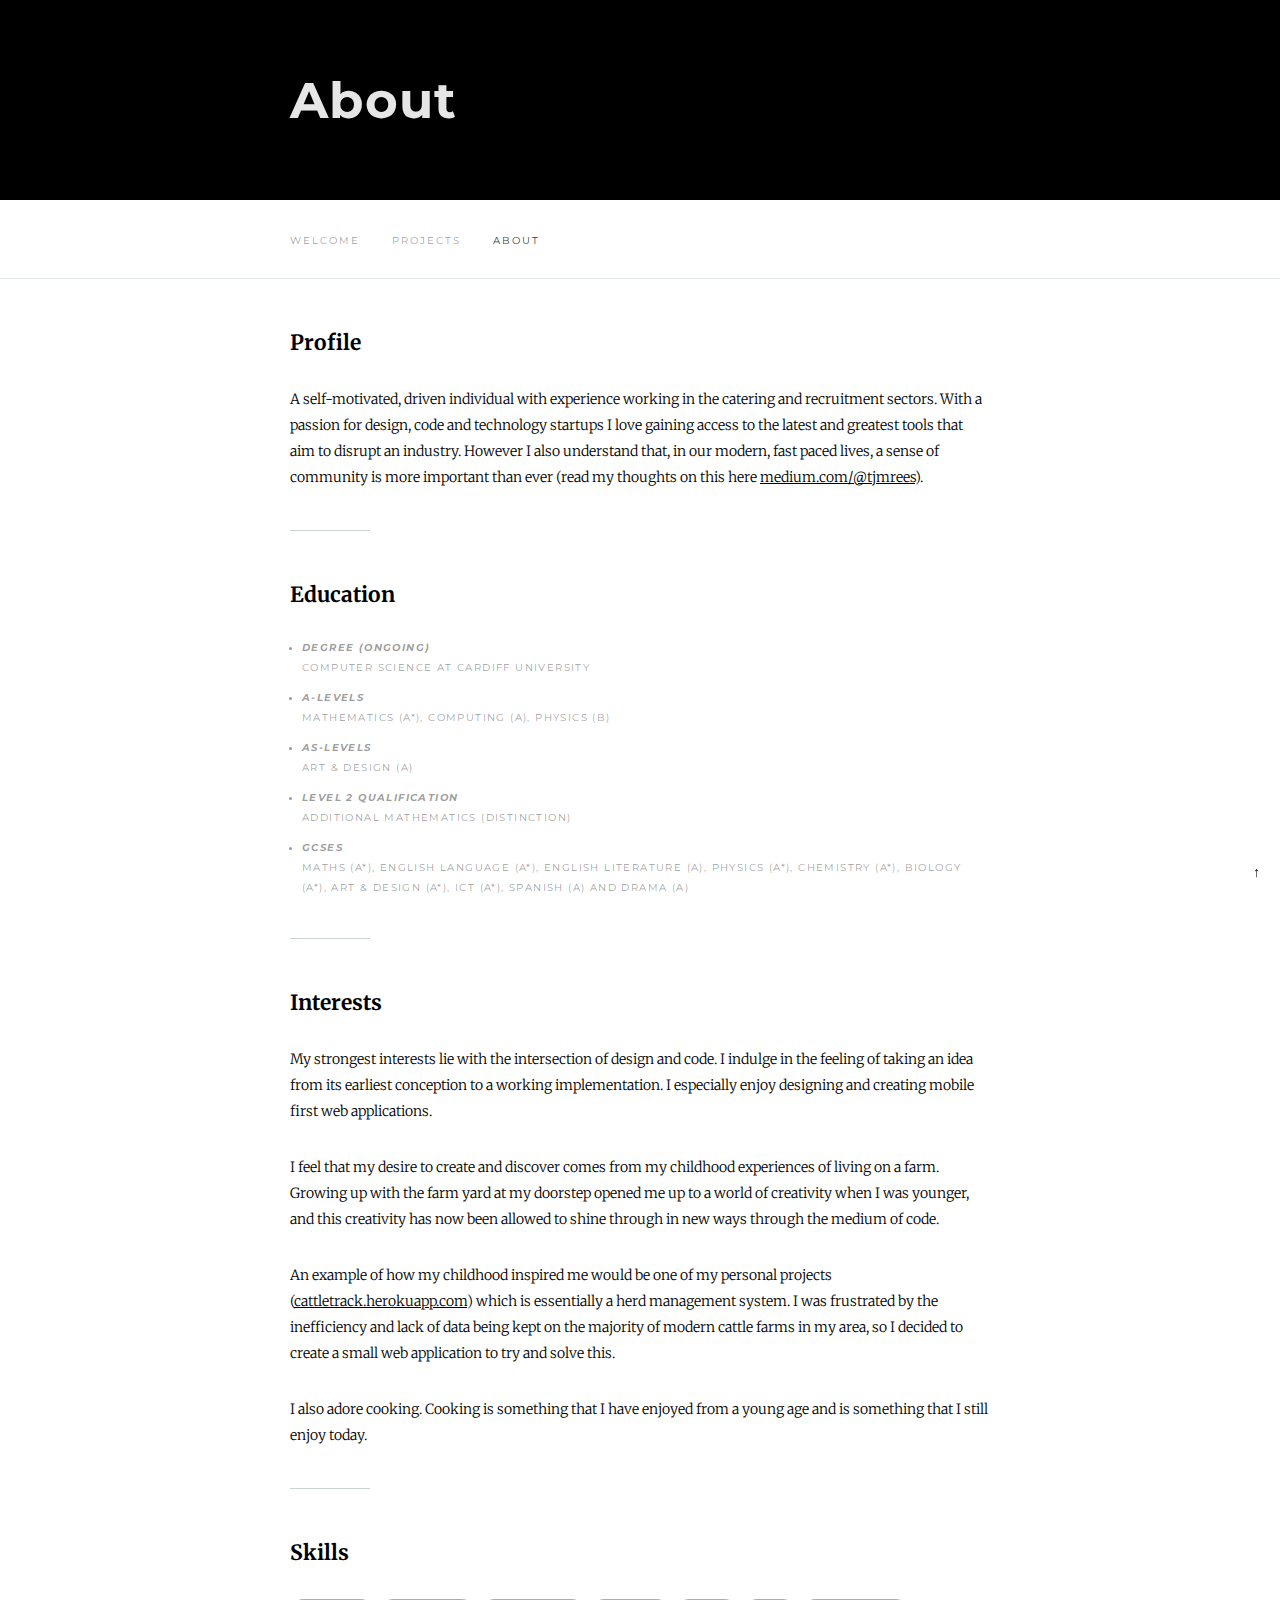
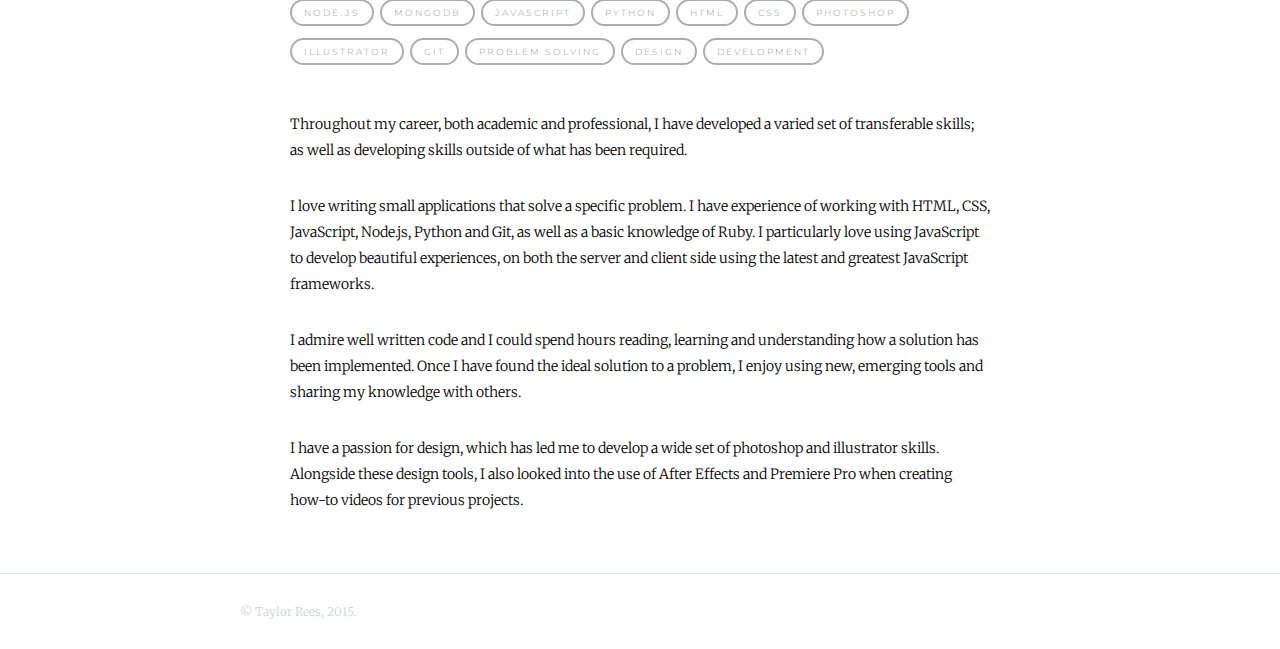
<file: about.html>
<!DOCTYPE html>
<html>
  <head>
    <meta http-equiv="Content-Type" content="text/html; charset=utf-8">
    <meta name="description" content="Taylor Rees, designer, developer and maker. Welcome to my portfolio.">
    <meta name="keywords" content="designer, developer, maker, builder, creator">
    <meta name="viewport" content="width=device-width, initial-scale=1, user-scalable=0">
    <link rel="stylesheet" href="assets/css/style.css" charset="utf-8">
    <link rel="shortcut icon" href="assets/images/favicon.png" type="image/x-icon">
    <title>About | Taylor Rees</title>
  </head>
  <body>

    <a data-scroll class="to-top" href="#" title="To top">&uarr;</a>

    <header>
      <div class="cover-image cover-image--article" style="background-color:black">
        <div class="cover-image-overlay">
          <div class="cover-text">
            <h1 class="cover-title">About</h1>
          </div>
        </div>
      </div>
    </header>

    <nav class="h-list site-nav">
      <ul>
        <li><a href="index.html">Welcome</a></li>
        <li><a href="projects.html">Projects</a></li>
        <li><a class="active" href="about.html">About</a></li>
      </ul>
    </nav>

    <section>
      <article id="profile">

        <h2>Profile</h2>
        <p>
          A self-motivated, driven individual with experience working in the catering and recruitment sectors. With a passion for design, code and technology startups I love gaining access to the latest and greatest tools that aim to disrupt an industry. However I also understand that, in our modern, fast paced lives, a sense of community is more important than ever (read my thoughts on this here <a href="https://medium.com/@tjmrees" target="_blank">medium.com/@tjmrees</a>).
        </p>

        <hr>

      </article>

      <article id="education">

        <h2>Education</h2>
        <div class="v-list">
          <ul>
            <li>
              <a>
                <em><strong>Degree (Ongoing)</strong></em>
                <br>Computer Science at Cardiff University
              </a>
            </li>
            <li>
              <a>
                <em><strong>A-Levels</strong></em>
                <br>Mathematics (A*), Computing (A), Physics (B)
              </a>
            </li>
            <li>
              <a>
                <em><strong>AS-Levels</strong></em>
                <br>Art &amp; Design (A)
              </a>
            </li>
            <li>
              <a>
                <em><strong>Level 2 Qualification</strong></em>
                <br>Additional Mathematics (Distinction)
              </a>
            </li>
            <li>
              <a>
                <em><strong>GCSEs</strong></em>
                <br>Maths (A*), English Language (A*), English Literature (A), Physics (A*), Chemistry (A*), Biology (A*), Art &amp; Design (A*), ICT (A*), Spanish (A) and Drama (A)
              </a>
            </li>
          </ul>
        </div>

        <hr>

      </article>

      <article id="interests">

        <h2>Interests</h2>

        <p>
          My strongest interests lie with the intersection of design and code. I indulge in the feeling of taking an idea from its earliest conception to a working implementation. I especially enjoy designing and creating mobile first web applications.
        </p>

        <p>
          I feel that my desire to create and discover comes from my childhood experiences of living on a farm. Growing up with the farm yard at my doorstep opened me up to a world of creativity when I was younger, and this creativity has now been allowed to shine through in new ways through the medium of code.
        </p>

        <p>
          An example of how my childhood inspired me would be one of my personal projects (<a href="http://cattletrack.herokuapp.com" target="_blank">cattletrack.herokuapp.com</a>) which is essentially a herd management system. I was frustrated by the inefficiency and lack of data being kept on the majority of modern cattle farms in my area, so I decided to create a small web application to try and solve this.
        </p>

        <p>
          I also adore cooking. Cooking is something that I have enjoyed from a young age and is something that I still enjoy today.
        </p>

        <hr>

      </article>
      <article id="skills">

        <h2>Skills</h2>

        <div class="tags">
          <span class="tag">Node.js</span>
          <span class="tag">Mongodb</span>
          <span class="tag">JavaScript</span>
          <span class="tag">Python</span>
          <span class="tag">HTML</span>
          <span class="tag">CSS</span>
          <span class="tag">Photoshop</span>
          <span class="tag">Illustrator</span>
          <span class="tag">Git</span>
          <span class="tag">Problem Solving</span>
          <span class="tag">Design</span>
          <span class="tag">Development</span>
        </div>

        <p>
          Throughout my career, both academic and professional, I have developed a varied set of transferable skills; as well as developing skills outside of what has been required.
        </p>

        <p>
          I love writing small applications that solve a specific problem. I have experience of working with HTML, CSS, JavaScript, Node.js, Python and Git, as well as a basic knowledge of Ruby. I particularly love using JavaScript to develop beautiful experiences, on both the server and client side using the latest and greatest JavaScript frameworks.
        </p>

        <p>
          I admire well written code and I could spend hours reading, learning and understanding how a solution has been implemented. Once I have found the ideal solution to a problem, I enjoy using new, emerging tools and sharing my knowledge with others.
        </p>

        <p>
          I have a passion for design, which has led me to develop a wide set of photoshop and illustrator skills. Alongside these design tools, I also looked into the use of After Effects and Premiere Pro when creating how-to videos for previous projects.
        </p>

      </article>

    </section>

    <footer class="page-footer">
      <div>
        &copy; Taylor Rees, 2015.
      </div>
    </footer>

    <script src="assets/js/smooth-scroll.js"></script>
    <script>
      smoothScroll.init({
        updateURL: true,
        offset: 40
      });
    </script>

  </body>
</html>
</file>
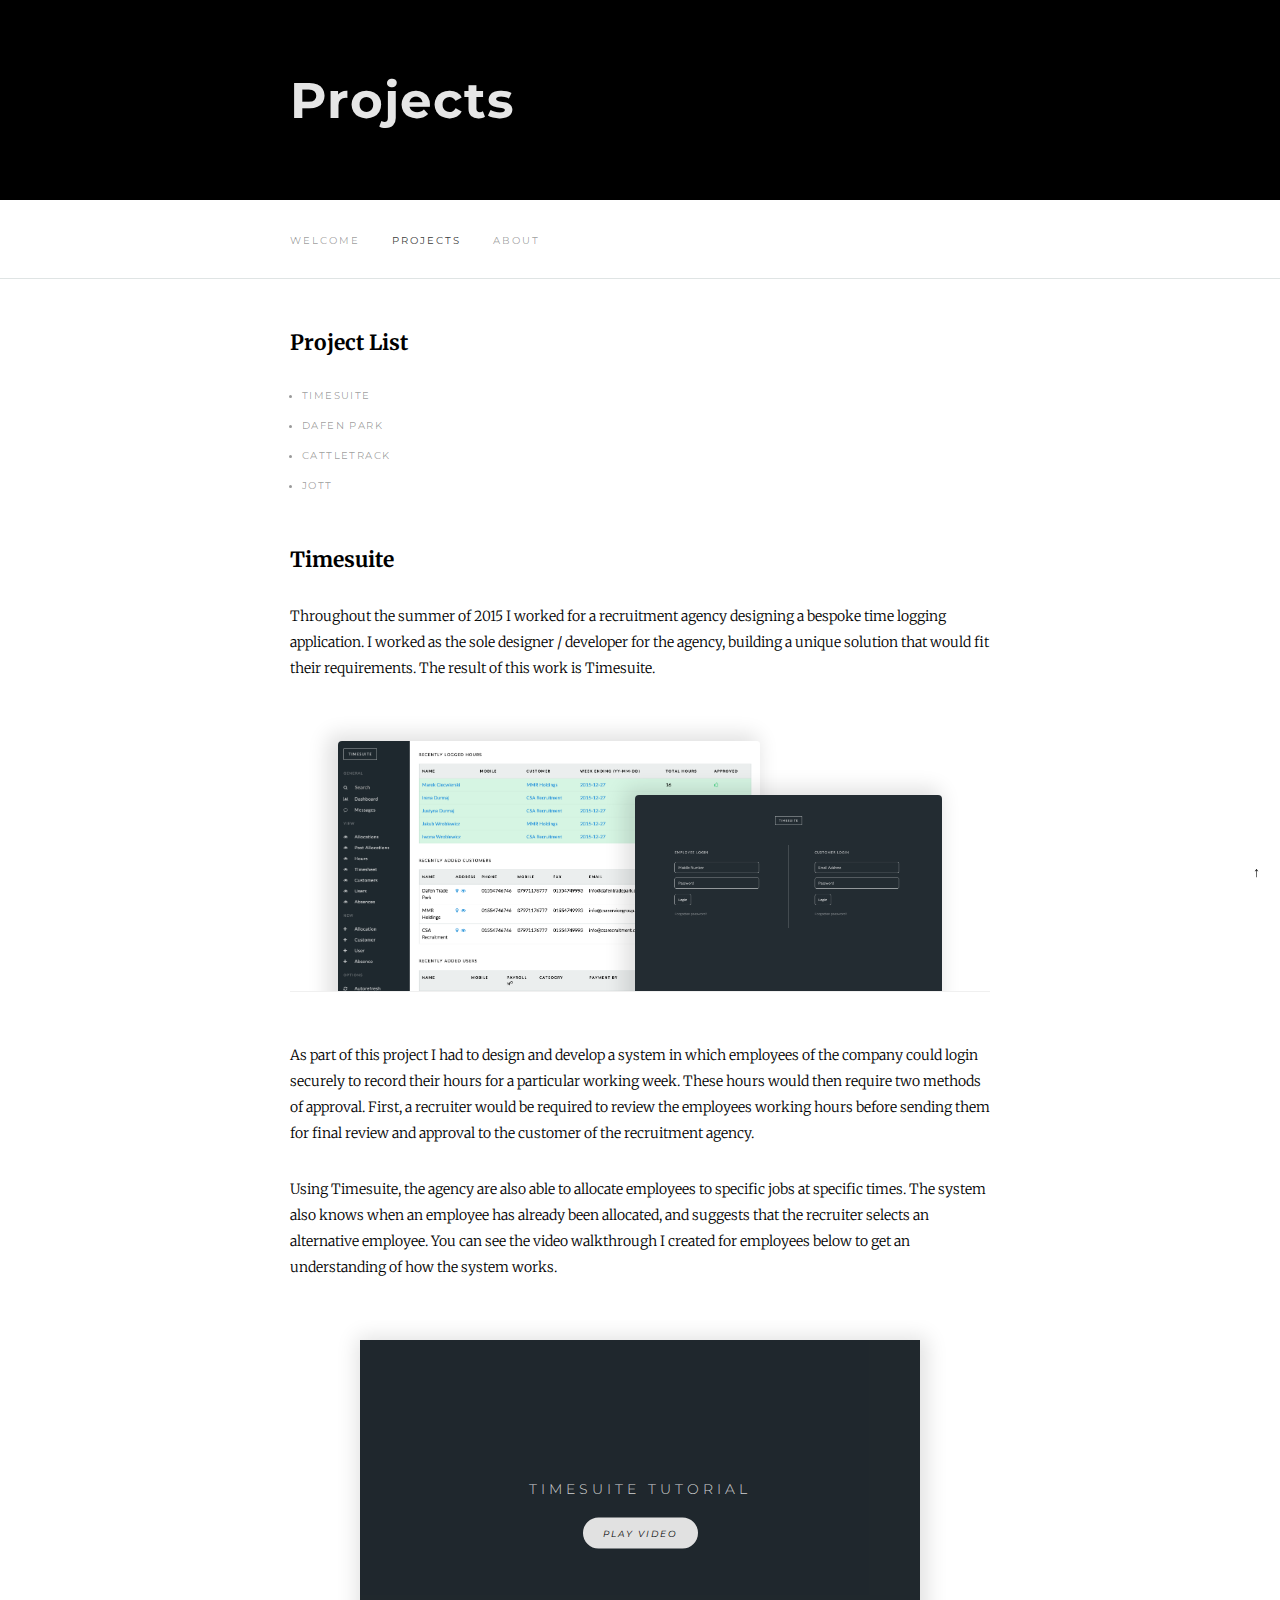
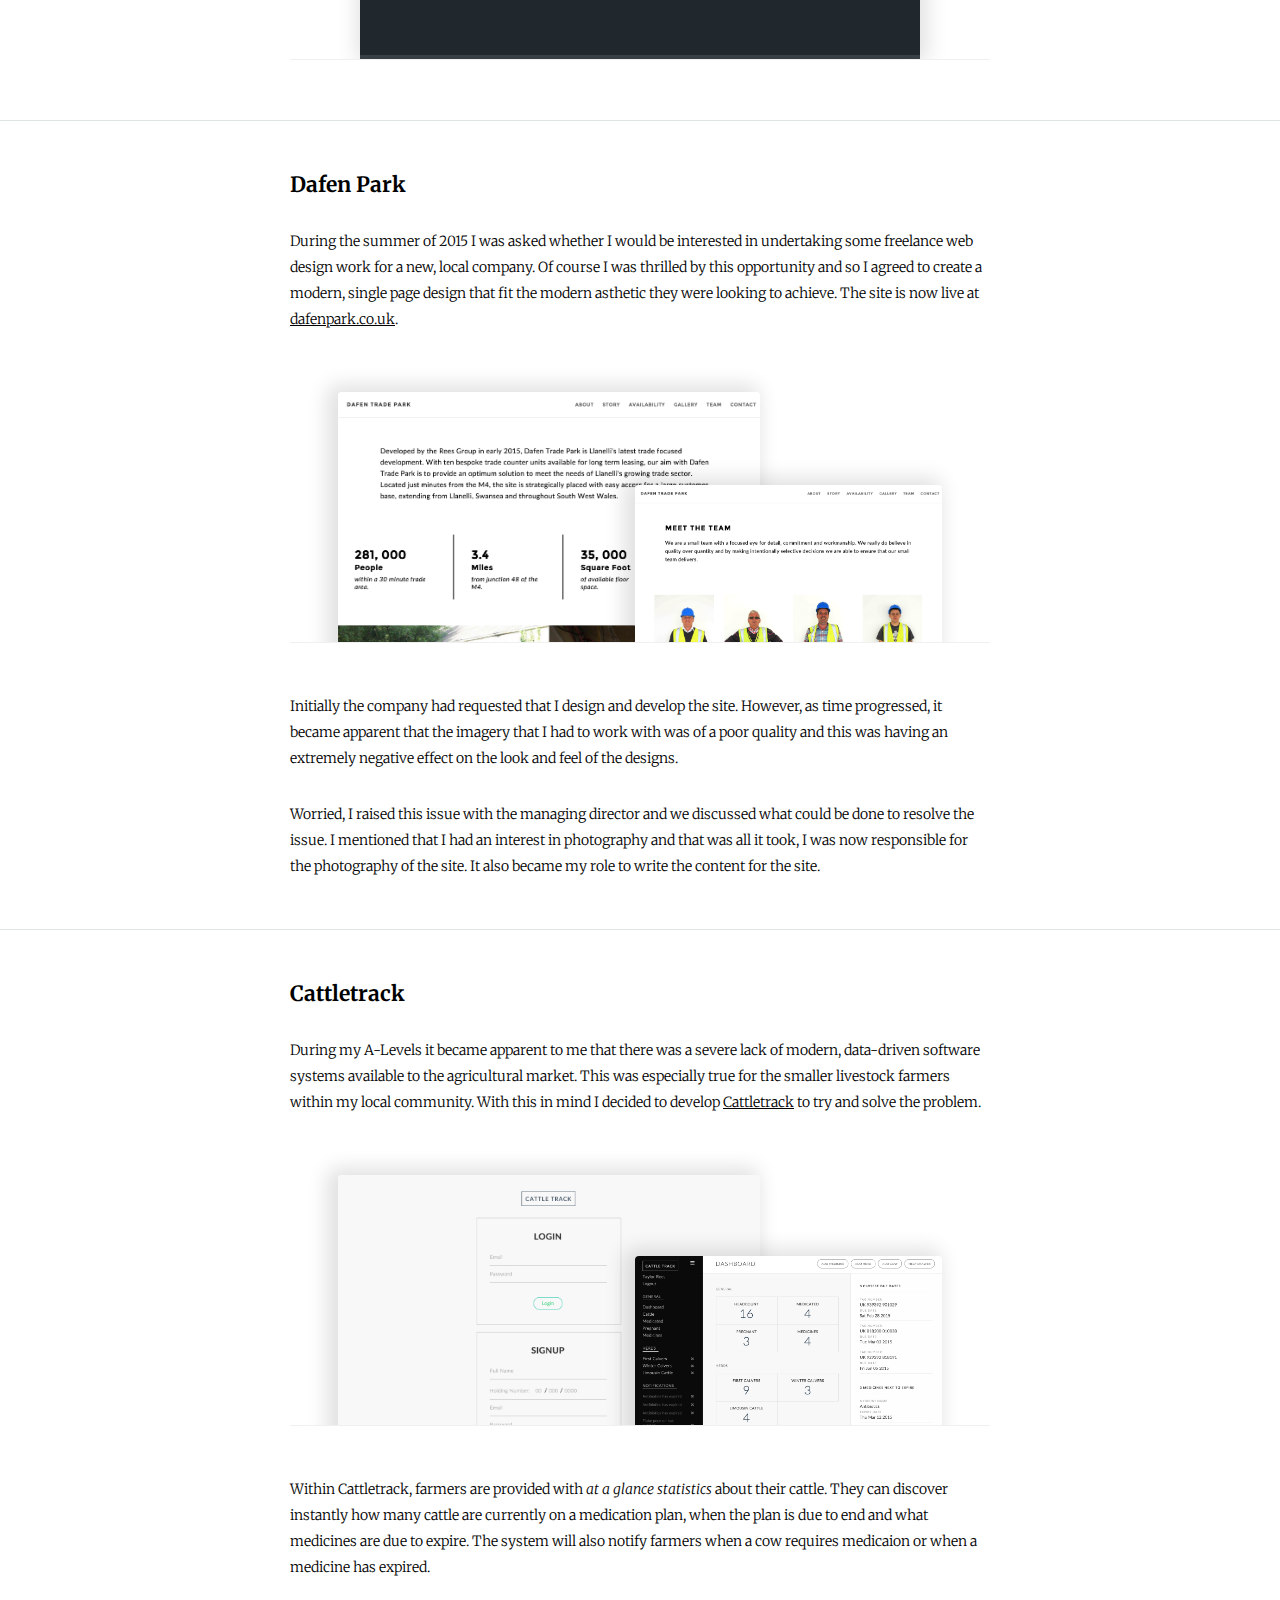
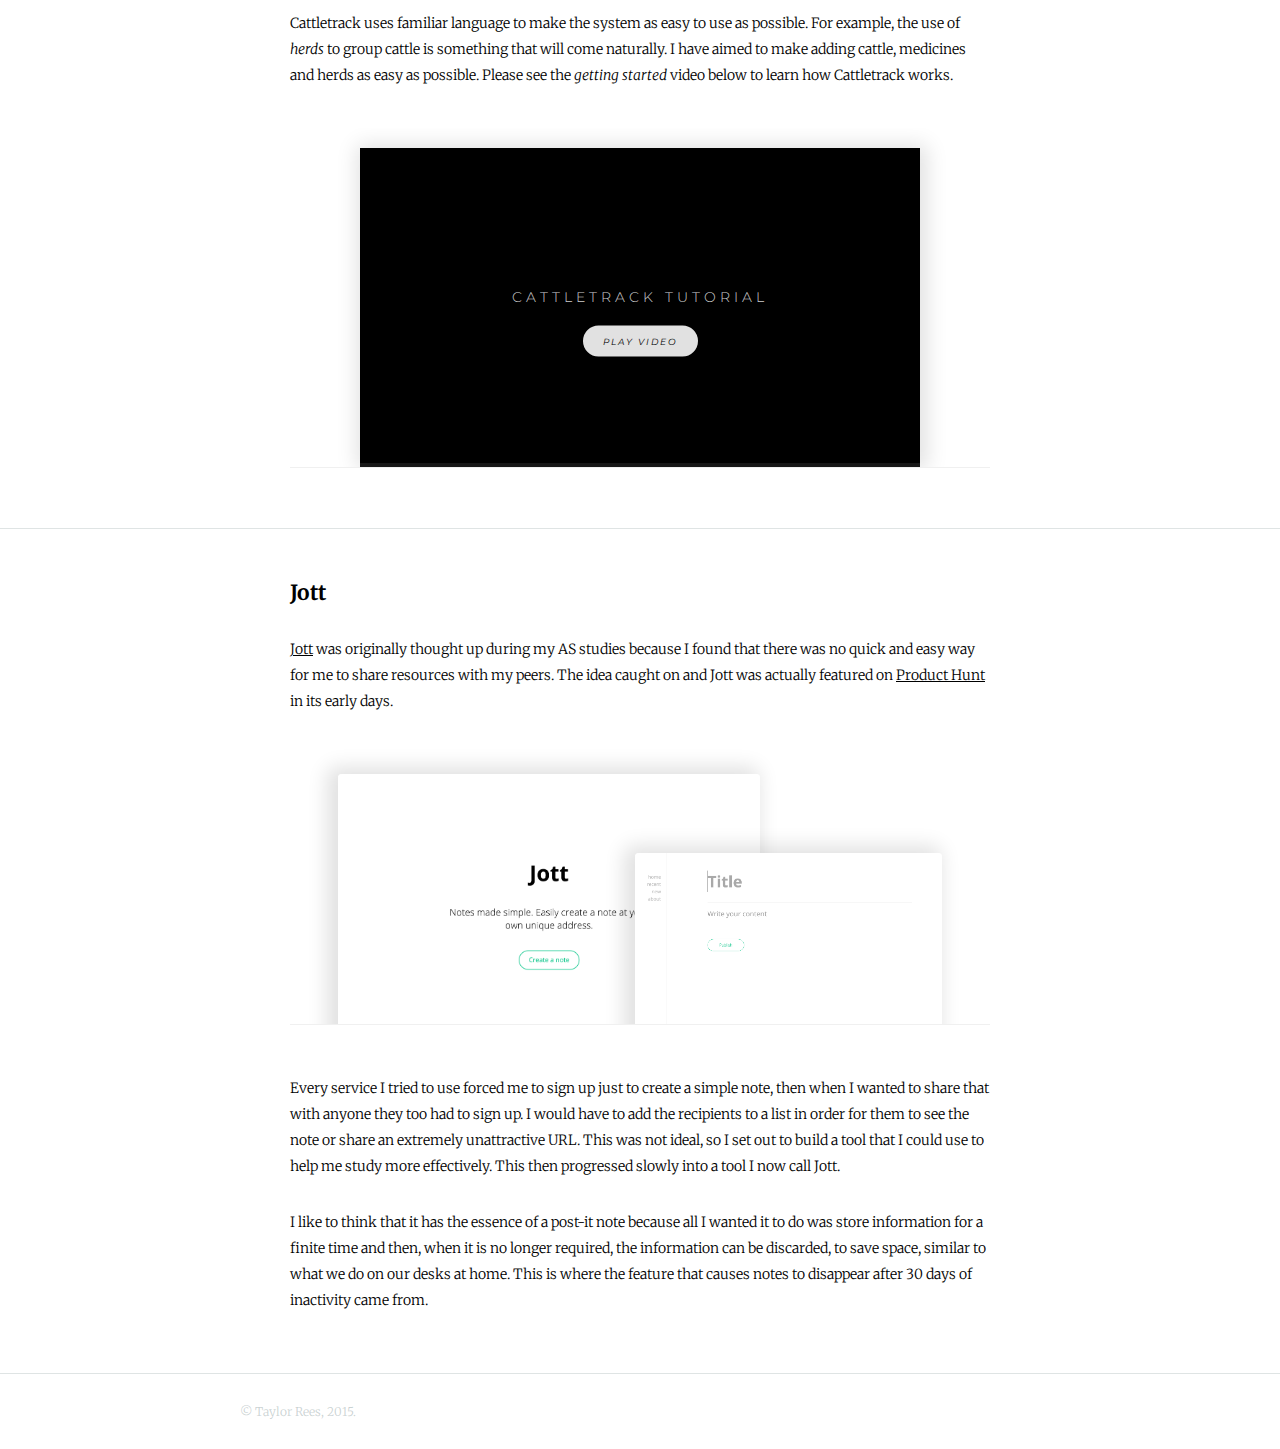
<file: projects.html>
<!DOCTYPE html>
<html>
  <head>
    <meta http-equiv="Content-Type" content="text/html; charset=utf-8">
    <meta name="description" content="Taylor Rees, designer, developer and maker. Welcome to my portfolio.">
    <meta name="keywords" content="designer, developer, maker, builder, creator">
    <meta name="viewport" content="width=device-width, initial-scale=1, user-scalable=0">
    <link rel="stylesheet" href="assets/css/style.css" charset="utf-8">
    <link rel="shortcut icon" href="assets/images/favicon.png" type="image/x-icon">
    <title>Projects | Taylor Rees</title>
  </head>
  <body>

    <a data-scroll class="to-top" href="#" title="To top">&uarr;</a>

    <header>
      <div class="cover-image cover-image--article" style="background:black">
        <div class="cover-image-overlay">
          <div class="cover-text">
            <h1 class="cover-title">Projects</h1>
          </div>
        </div>
      </div>
    </header>

    <nav class="h-list site-nav">
      <ul>
        <li><a href="index.html">Welcome</a></li>
        <li><a class="active" href="projects.html">Projects</a></li>
        <li><a href="about.html">About</a></li>
      </ul>
    </nav>

    <section>
      <article>

        <h2>Project List</h2>
        <nav class="v-list">
          <ul>
            <li><a data-scroll href="#timesuite">Timesuite</a></li>
            <li><a data-scroll href="#dafenpark">Dafen Park</a></li>
            <li><a data-scroll href="#cattletrack">Cattletrack</a></li>
            <li><a data-scroll href="#jott">Jott</a></li>
          </ul>
        </nav>
      </article>
    </section>

    <section>

      <article class="project" id="timesuite">

        <h2>Timesuite</h2>

        <p>
          Throughout the summer of 2015 I worked for a recruitment agency designing a bespoke time logging application. I worked as the sole designer / developer for the agency, building a unique solution that would fit their requirements. The result of this work is Timesuite.
        </p>

        <a class="screenshots">
          <img class="main" src="assets/images/timesuite-dashboard.png"/>
          <img class="secondary" src="assets/images/timesuite.png"/>
        </a>

        <p>
          As part of this project I had to design and develop a system in which employees of the company could login securely to record their hours for a particular working week. These hours would then require two methods of approval. First, a recruiter would be required to review the employees working hours before sending them for final review and approval to the customer of the recruitment agency.
        </p>

        <p>
          Using Timesuite, the agency are also able to allocate employees to specific jobs at specific times. The system also knows when an employee has already been allocated, and suggests that the recruiter selects an alternative employee. You can see the video walkthrough I created for employees below to get an understanding of how the system works.
        </p>

        <div class="tutorial">
          <div class="video-overlay" style="background:rgb(35,44,50)">
            <div class="text">
              <h3 class="video-title">Timesuite Tutorial</h3>
              <a class="button-rounded uppercase play-button">Play Video</a>
            </div>
          </div>
          <video>
            <source src="assets/videos/timesuite.mp4" type="video/mp4">
            <source src="assets/videos/timesuite.webm" type="video/webm">
            <source src="assets/videos/timesuite.ogg" type="video/ogg">
            Your browser doesn't support the <code>video</code> tag.
          </video>
        </div>

      </article>

      <hr>

      <article class="project" id="dafenpark">

        <h2>Dafen Park</h2>

        <p>
          During the summer of 2015 I was asked whether I would be interested in undertaking some freelance web design work for a new, local company. Of course I was thrilled by this opportunity and so I agreed to create a modern, single page design that fit the modern asthetic they were looking to achieve. The site is now live at <a href="http://dafenpark.co.uk" target="_blank">dafenpark.co.uk</a>.
        </p>

        <a href="http://dafentradepark.co.uk" target="_blank" class="screenshots">
          <img class="main" src="assets/images/dafen.png"/>
          <img class="secondary" src="assets/images/dafen-team.png"/>
        </a>

        <p>
          Initially the company had requested that I design and develop the site. However, as time progressed, it became apparent that the imagery that I had to work with was of a poor quality and this was having an extremely negative effect on the look and feel of the designs.
        </p>

        <p>
          Worried, I raised this issue with the managing director and we discussed what could be done to resolve the issue. I mentioned that I had an interest in photography and that was all it took, I was now responsible for the photography of the site. It also became my role to write the content for the site.
        </p>

      </article>

      <hr>

      <article class="project" id="cattletrack">

        <h2>Cattletrack</h2>

        <p>
          During my A-Levels it became apparent to me that there was a severe lack of modern, data-driven software systems available to the agricultural market. This was especially true for the smaller livestock farmers within my local community. With this in mind I decided to develop <a href="http://cattletrack.herokuapp.com/" target="_blank">Cattletrack</a> to try and solve the problem.
        </p>

        <a href="http://cattletrack.herokuapp.com/" target="_blank" class="screenshots">
          <img class="main" src="assets/images/cattletrack.png"/>
          <img class="secondary" src="assets/images/cattletrack-dashboard.png"/>
        </a>

        <p>
          Within Cattletrack, farmers are provided with <i>at a glance statistics</i> about their cattle. They can discover instantly how many cattle are currently on a medication plan, when the plan is due to end and what medicines are due to expire. The system will also notify farmers when a cow requires medicaion or when a medicine has expired.
        </p>

        <p>
          Cattletrack uses familiar language to make the system as easy to use as possible. For example, the use of <em>herds</em> to group cattle is something that will come naturally. I have aimed to make adding cattle, medicines and herds as easy as possible. Please see the <em>getting started</em> video below to learn how Cattletrack works.
        </p>

        <div class="tutorial">
          <div class="video-overlay" style="background:black">
            <div class="text">
              <h3 class="video-title">Cattletrack Tutorial</h3>
              <a class="button-rounded uppercase play-button">Play Video</a>
            </div>
          </div>
          <video>
            <source src="assets/videos/cattletrack.mp4" type="video/mp4">
            <source src="assets/videos/cattletrack.webm" type="video/webm">
            <source src="assets/videos/cattletrack.ogg" type="video/ogg">
            Your browser doesn't support the <code>video</code> tag.
          </video>
        </div>

      </article>

      <hr>

      <article class="project" id="jott">

        <h2>Jott</h2>

        <p>
          <a href="http://jott.cc" target="_blank">Jott</a> was originally thought up during my AS studies because I found that there was no quick and easy way for me to share resources with my peers. The idea caught on and Jott was actually featured on <a href="https://www.producthunt.com/tech/jott-2" target="_blank">Product Hunt</a> in its early days.
        </p>

        <a href="http://jott.cc" target="_blank" class="screenshots">
          <img class="main" src="assets/images/jott.png"/>
          <img class="secondary" src="assets/images/jott-create.png"/>
        </a>

        <p>
          Every service I tried to use forced me to sign up just to create a simple note, then when I wanted to share that with anyone they too had to sign up. I would have to add the recipients to a list in order for them to see the note or share an extremely unattractive URL. This was not ideal, so I set out to build a tool that I could use to help me study more effectively. This then progressed slowly into a tool I now call Jott.
        </p>

        <p>
          I like to think that it has the essence of a post-it note because all I wanted it to do was store information for a finite time and then, when it is no longer required, the information can be discarded, to save space, similar to what we do on our desks at home. This is where the feature that causes notes to disappear after 30 days of inactivity came from.
        </p>

      </article>


    </section>

    <footer class="page-footer">
      <div>
        &copy; Taylor Rees, 2015.
      </div>
    </footer>

    <script src="assets/js/smooth-scroll.js"></script>
    <script src="assets/js/video-control.js"></script>
    <script>
      smoothScroll.init({
        updateURL: true,
        offset: 40
      });
    </script>

  </body>
</html>
</file>
<file: assets/css/style.css>
/* Fonts */

@import url(https://fonts.googleapis.com/css?family=Montserrat);
@import url(https://fonts.googleapis.com/css?family=Merriweather);

/* General */

body {
  margin: 0px;
  padding: 0px;
  font-family: 'Merriweather', sans-serif;
  font-size: 14px;
  animation: fadein 1s;
}

@keyframes fadein {
  from {
    opacity: 0.1;
  } to {
    opacity: 1;
  }
}

a {
  color: rgb(0,0,0);
}

hr {
  border: none;
  border-bottom: 1px solid rgba(149,165,166,0.3);
}

.uppercase {
  text-transform: uppercase;
}

.button-rounded {
  font-family: 'Montserrat', serif;
  font-size: 9px;
  letter-spacing: 2px;
  text-decoration: none;
  border: 2px solid;
  padding: 10px 20px;
  border-radius: 20px;
  opacity: 0.8;
  margin: 6px 3px;
  display: inline-block;
  cursor: pointer;
  transition: 0.3s all;
  color: white;
}

.button-rounded:hover {
  background: white;
  color: black;
}

.to-top {
  position: fixed;
  bottom: 20px;
  right: 20px;
  text-decoration: none;
  font-family: sans-serif;
}

.center-text {
  text-align: center;
}

.tags {
  padding: 10px 0px;
}

.tag {
  font-family: 'Montserrat', serif;
  font-size: 9px;
  letter-spacing: 2px;
  text-decoration: none;
  border: 2px solid;
  padding: 6px 12px;
  border-radius: 20px;
  opacity: 0.8;
  margin: 6px 3px;
  margin-left: 0px;
  display: inline-block;
  text-transform: uppercase;
  color: rgba(0,0,0,0.4);
  transition: 0.3s all;
  cursor: default;
}

.tag:hover {
  color: #1abc9c;
}

/* End General */

/* MENUS */

/* Horizontal Menu */

.h-list {
  width: 100%;
  padding: 30px 0px;
  font-family: 'Montserrat', sans-serif;
  border-bottom: 1px solid rgba(149,165,166,0.3);
}

.h-list ul {
  max-width: 700px;
  margin: 0px auto;
  padding: 0px;
  list-style: none;
}

.h-list li {
  display: inline-block;
  padding: 0px;
  margin: 0px;
  margin-right: 28px;
  text-transform: uppercase;
  font-size: 10px;
  letter-spacing: 2px;
  color: rgba(0,0,0,0.4);
}


.site-nav ul {
  padding-left: 20px !important;
  padding-right: 20px !important;
}

.section-nav {
  padding: 20px 0px;
}

@media screen and (max-width:586px) {
  .h-list li {
    display: block;
    padding: 6px 0px;
  }
}

/* End Horizontal Menu

/* Vertcial Menu */

.v-list {
  font-family: 'Montserrat', sans-serif;
}

.v-list ul,
.v-list ol  {
  max-width: 800px;
  margin: 30px 0px;
  padding: 0px 12px;
}

.v-list li {
  margin-bottom: 10px;
  text-transform: uppercase;
  font-size: 10px;
  letter-spacing: 1.4px;
  line-height: 2;
  color: rgba(0,0,0,0.4);
}

/* End Vertical Menu */

/* Shared Menu Styles */

.h-list a,
.v-list a {
  text-decoration: none;
  color: rgba(0,0,0,0.4);
  transition: 0.2s all;
}

.h-list a:hover,
.v-list a:hover {
  margin-bottom: 4px;
  color: rgba(0,0,0,0.8);
}

.h-list a.active,
.v-list a.active {
  color: rgba(0,0,0,0.8);
}

/* End Shared Menu Styles */

/* END MENUS */

/* Cover Images and Text */

.cover-image {
  background-repeat: no-repeat;
  background-size:cover;
  width:100%;
}

.cover-image--fill {
  position:relative;
  height:100vh;
}

.cover-image--article {
  position: relative;
  background-position: center;
  height: 200px;
}

.cover-image-overlay {
  position:relative;
  bottom: 0px;
  height:100%;
  width:100%;
  background: rgb(0,0,0);
  opacity: 0.9;
}

.cover-text {
  position: relative;
  top: 50%;
  transform: translateY(-50%);
  max-width: 700px;
  margin: 0px auto;
  padding: 0px 20px;
}

.cover-title {
  font-family: 'Montserrat', sans-serif;
  font-size: 50px;
  color: rgb(255,255,255);
  margin-top: 0px;
  cursor: default;
  letter-spacing: 1px;
}

.cover-ref {
  position: absolute;
  bottom: 0px;
  opacity: 0.2;
  font-weight: 300;
  font-size: 10px;
  letter-spacing: 0.5px;
  padding: 10px 0px;
  width: 98%;
  text-align: right;
}

.cover-ref a {
  color: rgb(255,255,255);
}

/* End Cover Images */

/* Articles */

article {
  max-width: 700px;
  margin: 50px auto;
  padding: 0px 20px;
}

article h1 {
  font-size: 24px;
  margin-top: 0px;
  margin-bottom: 26px;
}

article .heading-bg {
  font-size: 40px;
  padding: 20px 0px;
  letter-spacing: 2px;
}

article p {
  font-weight: 300;
  line-height: 26px;
  margin: 30px 0px;
}

article blockquote {
  margin: 0px;
  margin-top: 50px;
  margin-bottom: 20px;
  padding-left: 20px;
  line-height: 1.6;
  border-left: 2px solid;
}

article blockquote::before {
  content: '\201C'
}

article blockquote::after {
  content: '\201D'
}

article .quote-ref {
  color: rgba(149,165,166,0.6);
  font-weight: 300;
  font-size: 11px;
  font-style: italic;
  letter-spacing: 0.5px;
  display: block;
  margin-bottom: 40px;
}

article img.article-image {
  margin: 10px 0px;
}

article img.article-image--thumb {
  width: 40px;
  height: auto;
  padding-top: 4px;
}

article .article-image--pop {
  transition: 0.2s all;
  transform: scale(1.1);
  margin: 18px 0px;
}

article .article-image--pop:hover {
  transform: scale(1.11);
}

article hr {
  border: none;
  border-bottom: 1px solid rgba(149,165,166,0.5);
  width: 80px;
  margin: 40px 0px;
}

.inline-image--fill {
  width:100%;
  height:auto;
  margin: 30px 0px;
}

img + .img-ref {
  color: rgba(149,165,166,0.6);
  position: relative;
  top: -40px;
  padding-left: 20px;
  font-weight: 300;
  font-size: 11px;
  font-style: italic;
  letter-spacing: 0.5px;
  display: block;
}

.article-table {
  width: 100%;
  text-align: left;
  border-spacing: 0px;
  font-size: 12px;
  letter-spacing: 0.2px;
  line-height: 1.6;
}

.article-table th {
  width: auto;
  padding: 10px 20px;
  padding-left: 0px;
  width: 20%;
  vertical-align: text-top;
}

.article-table td {
  padding: 10px;
  padding-left: 0px;
  font-weight: 300;
  vertical-align: text-top;
}

/* Block Reference */

.block-reference {
  display: table;
  margin: 40px 0px;
  width: 112%;
}

.block-reference-content {
  display: table-cell;
  width: 80%;
  vertical-align: middle;
}

.block-reference-comment {
  display: table-cell;
  padding-left: 20px;
  font-weight: 300;
  line-height: 16px;
  font-size: 10px;
  color: rgb(149,165,166);
  vertical-align: bottom;
  font-style: italic;
  letter-spacing: 0.2px;
}

.block-reference-comment a {
  color: rgb(149,165,166);
}

@media screen and (max-width:750px) {

  .block-reference,
  .block-reference-content,
  .block-reference-comment {
    width: 100%;
    display: block;
    overflow: hidden;
  }

  .block-reference-comment {
    padding: 0px;
    padding-top: 10px;
  }

}

/* End Block Reference */

/* End Articles */

/* Table Styles */

.reference-table {
  width: 100%;
  margin: 0px;
  border-spacing: 0px;
  font-size: 12px;
  font-family: monospace;
}

.reference-table th {
  text-align: left;
  padding: 10px 0px;
  border-bottom: 1px solid rgba(149,165,166,0.3);
}

.reference-table th:first-of-type {
  width: 20%;
}

.reference-table td {
  padding: 10px 0px;
  border-bottom: 1px solid rgba(149,165,166,0.3);
}

.reference-table img {
  width: 40px;
  height: auto;
  padding-top: 4px;
  float: right;
}

/* Projects */

.project .screenshots {
  max-height: 220px;
  padding: 30px;
  margin: 30px 0px;
  margin-bottom: 50px;
  overflow: hidden;
  vertical-align: baseline;
  text-align: center;
  border-bottom: 1px solid #f0f0f0;
  display: block;
}

.project .screenshots .main,
.project .screenshots .secondary {
  border-radius: 4px;
  display: inline-block;
  box-shadow: -6px -2px 20px 5px rgba(0,0,0,0.12);
}

.project .screenshots .main {
  width: 66%;
  transition: 0.3s all;
}

.project .screenshots .secondary {
  width: 48%;
  margin-left: -20%;
  transition: 0.3s all;
}

.project .screenshots .main:hover {
  margin-right: 2%;
}

.project .screenshots .secondary:hover {
  margin-left: -18%;
}

.project .tutorial {
  padding-top: 20px;
  margin-top: 40px;
  margin-bottom: 60px;
  text-align: center;
  position: relative;
  border-bottom: 1px solid #f0f0f0;
  overflow: hidden;
}

.project .tutorial video {
  max-width: 80%;
  margin: 0px auto;
  box-shadow: 2px 2px 20px 5px rgba(0,0,0,0.12);
  cursor: pointer;
}

.project .tutorial .video-overlay {
  display: block;
  width: 100%;
  height: 100%;
  max-width: 80%;
  position: absolute;
  left: 0px;
  right: 0px;
  margin: 0px auto;
  z-index: 999;
  cursor: pointer;
  transition: 0.2s all;
  opacity: 0.9;
}

.project .tutorial .video-overlay:hover {
  transform: scale(1.01);
}

.project .tutorial .text {
  position: absolute;
  top: 50%;
  transform: translateY(-50%);
  left: 0px;
  right: 0px;
  margin: 0px auto;
}

.project .tutorial .video-title {
  font-family: Montserrat, sans-serif;
  font-size: 14px;
  color: rgba(255,255,255,0.9);
  text-transform: uppercase;
  letter-spacing: 4px;
  font-weight: 300;
}

.project .tutorial .play-button {
  color: black;
  background: white;
  opacity: 0.98;
  max-width: 80px;
  border: none;
  font-style: italic;
  transition: 0.3s all;
  color: black;
}

.project .tutorial .video-overlay:hover .play-button {
  background: #1abc9c;
}

@media screen and (max-width: 400px) {
  .project .tutorial .play-button {
    font-size: 6px;
    margin-top: 0px;
  }
}

/* End Projects */

/* Page Footer */


.page-footer {
  margin-top: 60px;
  border-top: 1px solid rgba(149,165,166,0.3);
}

.page-footer div{
  max-width: 800px;
  margin: 0px auto;
  font-size: 12px;
  font-weight: 300;
  color: rgba(149,165,166,0.5);
  padding: 30px 20px;
}

/* End Page Footer */
</file>
